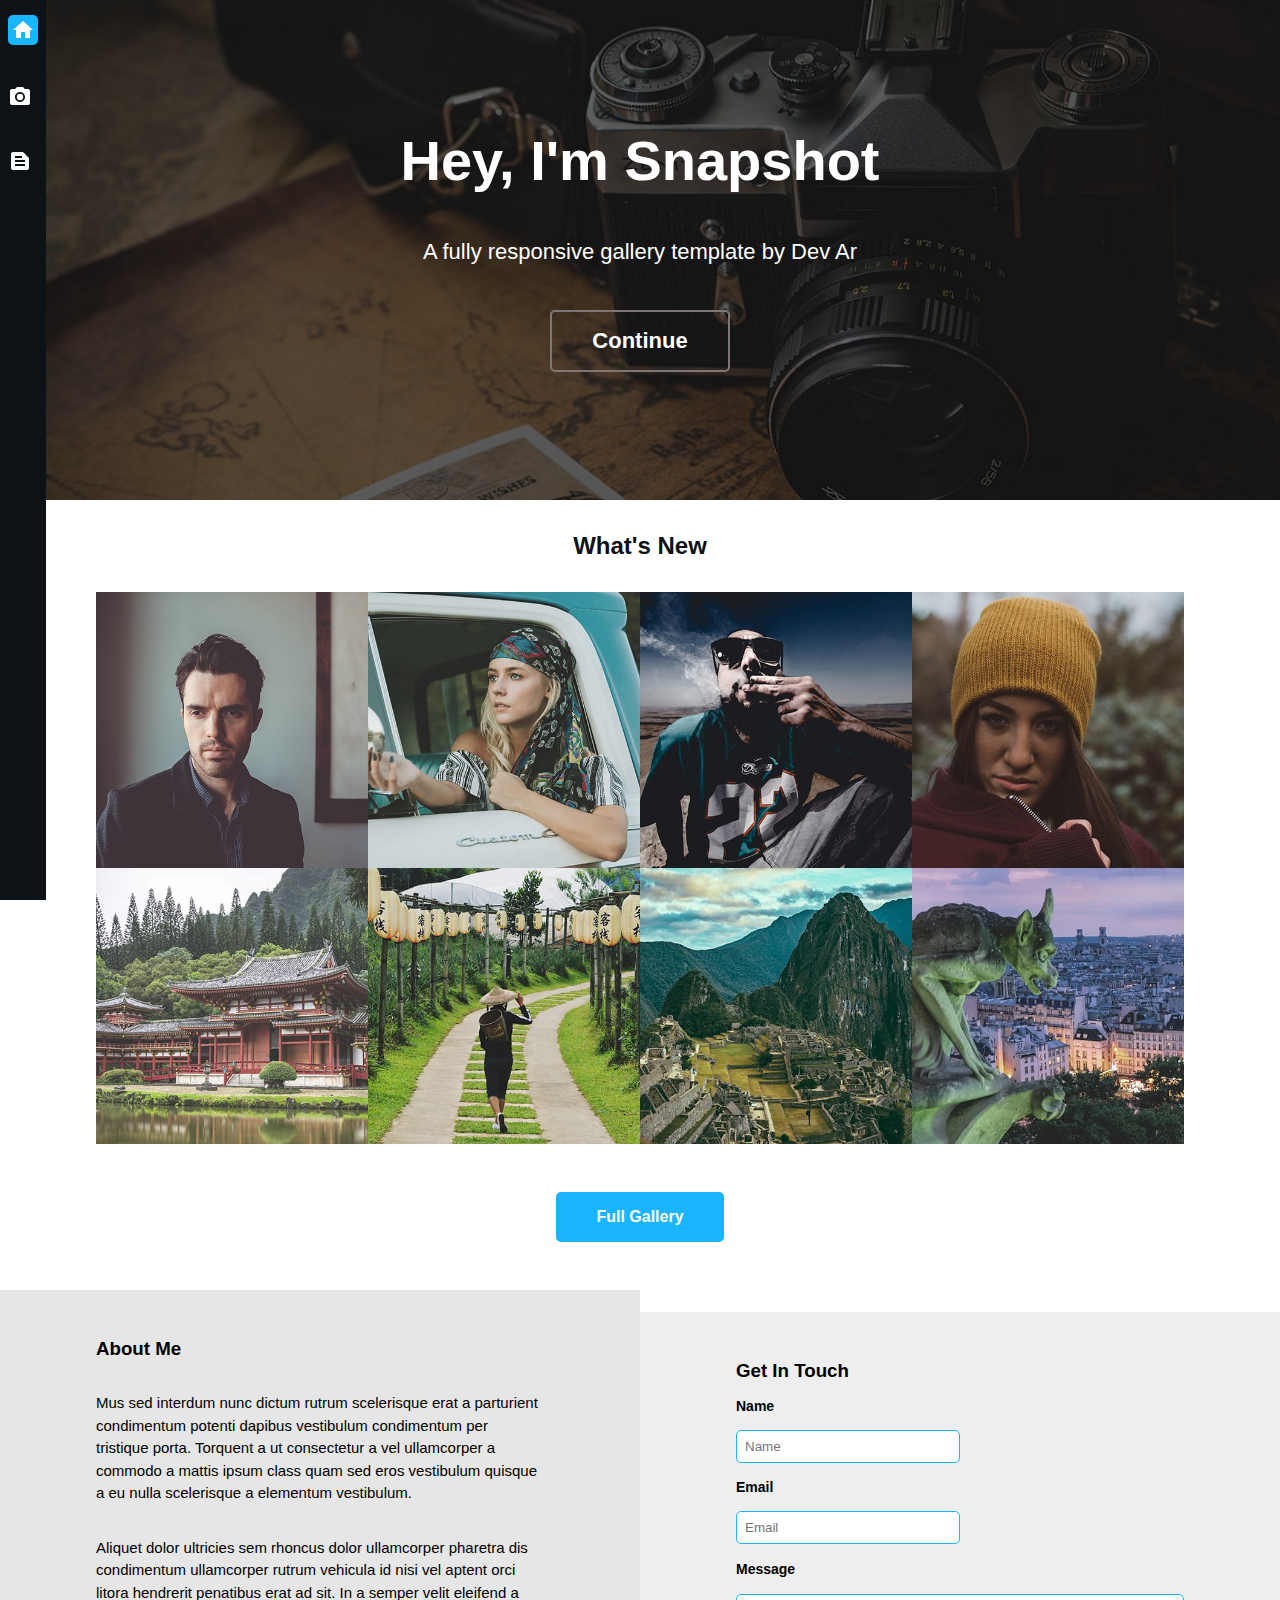
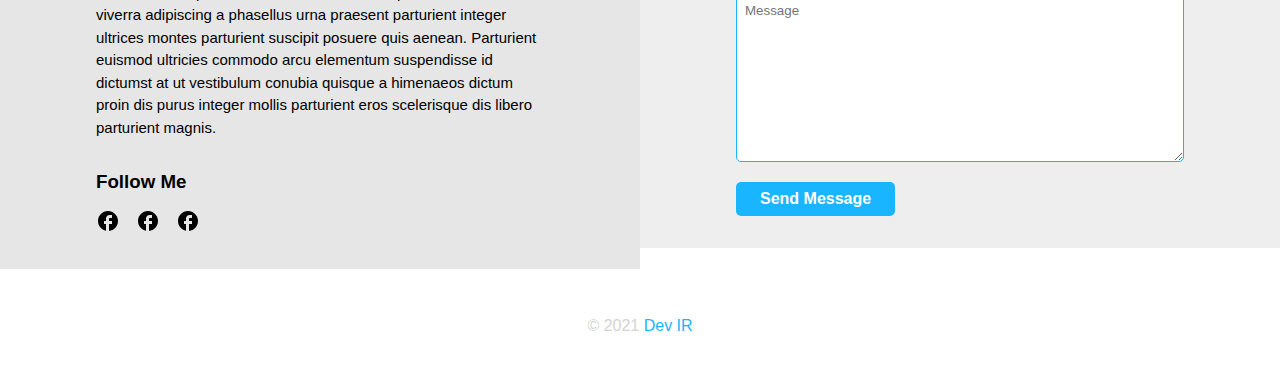
<file: index.html>
<!DOCTYPE html>
<html lang="en">
  <head>
    <meta charset="UTF-8" />
    <meta http-equiv="X-UA-Compatible" content="IE=edge" />
    <meta name="viewport" content="width=device-width, initial-scale=1.0" />
    <title>Snapshot</title>
    <link rel="stylesheet" href="style.css" />
  </head>
  <body>
    <nav class="nav">
      <ul>
        <li>
          <a href="#"><img src="./images/home.svg" alt="" class="active" /></a>
        </li>
        <li>
          <a href="gallery.html"><img src="./images/gallery.svg" alt="" /></a>
        </li>
        <li>
          <a href="generic.html"><img src="./images/generic.svg" alt="" /></a>
        </li>
      </ul>
    </nav>

    <div class="banner">
      <div class="content">
        <h1>Hey, I'm Snapshot</h1>
        <p>A fully responsive gallery template by Dev Ar</p>
        <a href="" class="continue">Continue</a>
      </div>
    </div>

    <div class="gallery">
      <header><h2>What's New</h2></header>
      <div class="grid">
        <div class="grid-item"><img src="images/01.jpg" alt="" /></div>
        <div class="grid-item"><img src="images/02.jpg" alt="" /></div>
        <div class="grid-item"><img src="images/03.jpg" alt="" /></div>
        <div class="grid-item"><img src="images/04.jpg" alt="" /></div>
        <div class="grid-item"><img src="images/05.jpg" alt="" /></div>
        <div class="grid-item"><img src="images/06.jpg" alt="" /></div>
        <div class="grid-item"><img src="images/07.jpg" alt="" /></div>
        <div class="grid-item"><img src="images/08.jpg" alt="" /></div>
      </div>
      <a href="" class="full-gallery">Full Gallery</a>
    </div>

    <section class="contact flex">
      <div class="about">
        <div class="content">
          <h3>About Me</h3>
          <p>
            Mus sed interdum nunc dictum rutrum scelerisque erat a parturient
            condimentum potenti dapibus vestibulum condimentum per tristique
            porta. Torquent a ut consectetur a vel ullamcorper a commodo a
            mattis ipsum class quam sed eros vestibulum quisque a eu nulla
            scelerisque a elementum vestibulum.
          </p>
          <p>
            Aliquet dolor ultricies sem rhoncus dolor ullamcorper pharetra dis
            condimentum ullamcorper rutrum vehicula id nisi vel aptent orci
            litora hendrerit penatibus erat ad sit. In a semper velit eleifend a
            viverra adipiscing a phasellus urna praesent parturient integer
            ultrices montes parturient suscipit posuere quis aenean. Parturient
            euismod ultricies commodo arcu elementum suspendisse id dictumst at
            ut vestibulum conubia quisque a himenaeos dictum proin dis purus
            integer mollis parturient eros scelerisque dis libero parturient
            magnis.
          </p>
          <h3>Follow Me</h3>
          <ul>
            <li><img src="images/fb.svg" alt="facebook" /></li>
            <li><img src="images/fb.svg" alt="facebook" /></li>
            <li><img src="images/fb.svg" alt="facebook" /></li>
          </ul>
        </div>
      </div>
      <div class="form">
        <div class="content">
          <h3>Get In Touch</h3>
          <form action="">
            <div class="name">
              <label for="text">Name</label>
              <input type="text" id="text" placeholder="Name" />
            </div>

            <div class="email">
              <label for="email">Email</label>
              <input
                type="email"
                id="email"
                placeholder="Email"
                autocomplete="none"
              />
            </div>

            <div>
              <label for="textarea">Message</label>
              <textarea
                name=""
                id="textarea"
                cols="30"
                rows="10"
                placeholder="Message"
              ></textarea>
            </div>
            <a href="#">Send Message</a>
          </form>
        </div>
      </div>
    </section>
    <!-- Footer -->
    <footer>
      <div class="content">&copy; 2021<span> Dev IR</span></div>
    </footer>
  </body>
</html>
</file>
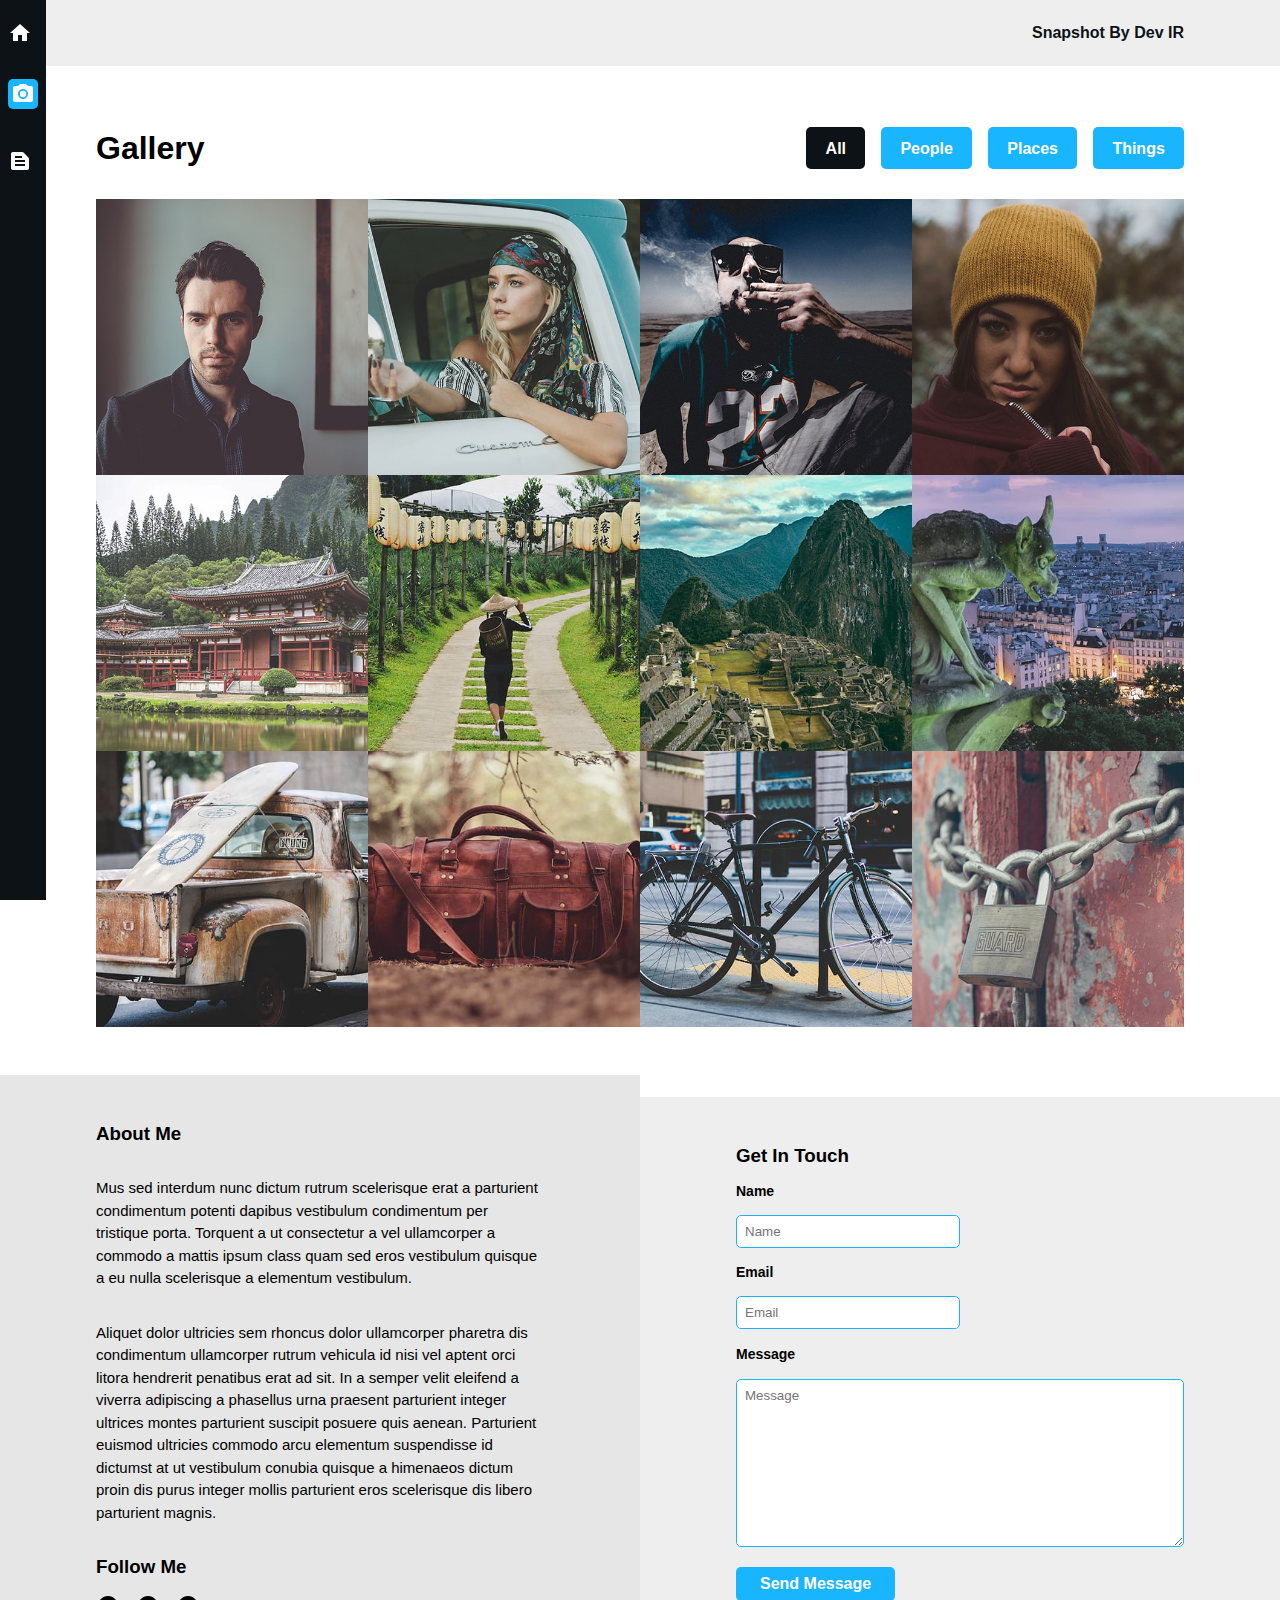
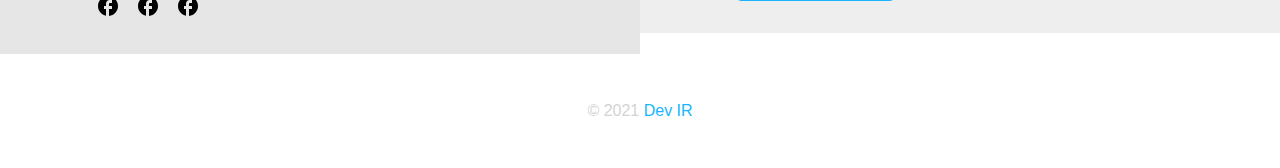
<file: gallery.html>
<!DOCTYPE html>
<html lang="en">
  <head>
    <meta charset="UTF-8" />
    <meta http-equiv="X-UA-Compatible" content="IE=edge" />
    <meta name="viewport" content="width=device-width, initial-scale=1.0" />
    <title>Galley</title>
    <link rel="stylesheet" href="style.css" />
  </head>
  <body>
    <header class="header">
      <div class="content">Snapshot By Dev IR</div>
    </header>

    <section class="photo-gallery">
      <header>
        <h1>Gallery</h1>
        <ul>
          <li><a href="#" class="all">all</a></li>
          <li><a href="#" class="people">people</a></li>
          <li><a href="#" class="places">places</a></li>
          <li><a href="#" class="things">things</a></li>
        </ul>
      </header>
      <div class="grid">
        <div class="grid-item"><img src="./images/01.jpg" alt="" /></div>
        <div class="grid-item"><img src="./images/02.jpg" alt="" /></div>
        <div class="grid-item"><img src="./images/03.jpg" alt="" /></div>
        <div class="grid-item"><img src="./images/04.jpg" alt="" /></div>
        <div class="grid-item"><img src="./images/05.jpg" alt="" /></div>
        <div class="grid-item"><img src="./images/06.jpg" alt="" /></div>
        <div class="grid-item"><img src="./images/07.jpg" alt="" /></div>
        <div class="grid-item"><img src="./images/08.jpg" alt="" /></div>
        <div class="grid-item"><img src="./images/09.jpg" alt="" /></div>
        <div class="grid-item"><img src="./images/10.jpg" alt="" /></div>
        <div class="grid-item"><img src="./images/11.jpg" alt="" /></div>
        <div class="grid-item"><img src="./images/12.jpg" alt="" /></div>
      </div>
    </section>

    <nav class="nav">
      <ul>
        <li>
          <a href="index.html"><img src="images/home.svg" alt="" /></a>
        </li>
        <li>
          <a href="#"><img src="images/gallery.svg" alt="" class="active" /></a>
        </li>
        <li>
          <a href="generic.html"><img src="images/generic.svg" alt="" /></a>
        </li>
      </ul>
    </nav>

    <section class="contact">
      <div class="about">
        <div class="content">
          <h3>About Me</h3>
          <p>
            Mus sed interdum nunc dictum rutrum scelerisque erat a parturient
            condimentum potenti dapibus vestibulum condimentum per tristique
            porta. Torquent a ut consectetur a vel ullamcorper a commodo a
            mattis ipsum class quam sed eros vestibulum quisque a eu nulla
            scelerisque a elementum vestibulum.
          </p>
          <p>
            Aliquet dolor ultricies sem rhoncus dolor ullamcorper pharetra dis
            condimentum ullamcorper rutrum vehicula id nisi vel aptent orci
            litora hendrerit penatibus erat ad sit. In a semper velit eleifend a
            viverra adipiscing a phasellus urna praesent parturient integer
            ultrices montes parturient suscipit posuere quis aenean. Parturient
            euismod ultricies commodo arcu elementum suspendisse id dictumst at
            ut vestibulum conubia quisque a himenaeos dictum proin dis purus
            integer mollis parturient eros scelerisque dis libero parturient
            magnis.
          </p>
          <h3>Follow Me</h3>
          <ul class="flex">
            <li><img src="images/fb.svg" alt="" /></li>
            <li><img src="images/fb.svg" alt="" /></li>
            <li><img src="images/fb.svg" alt="" /></li>
          </ul>
        </div>
      </div>
      <div class="form">
        <div class="content">
          <h3>Get In Touch</h3>
          <form action="">
            <div class="name">
              <label for="text">Name</label>
              <input type="text" id="text" placeholder="Name" />
            </div>

            <div class="email">
              <label for="email">Email</label>
              <input
                type="email"
                id="email"
                placeholder="Email"
                autocomplete="none"
              />
            </div>

            <div>
              <label for="textarea">Message</label>
              <textarea
                name=""
                id="textarea"
                cols="30"
                rows="10"
                placeholder="Message"
              ></textarea>
            </div>
            <a href="#">Send Message</a>
          </form>
        </div>
      </div>
    </section>
    <!-- Footer -->
    <footer>
      <div class="content">&copy; 2021<span> Dev IR</span></div>
    </footer>
  </body>
</html>
</file>
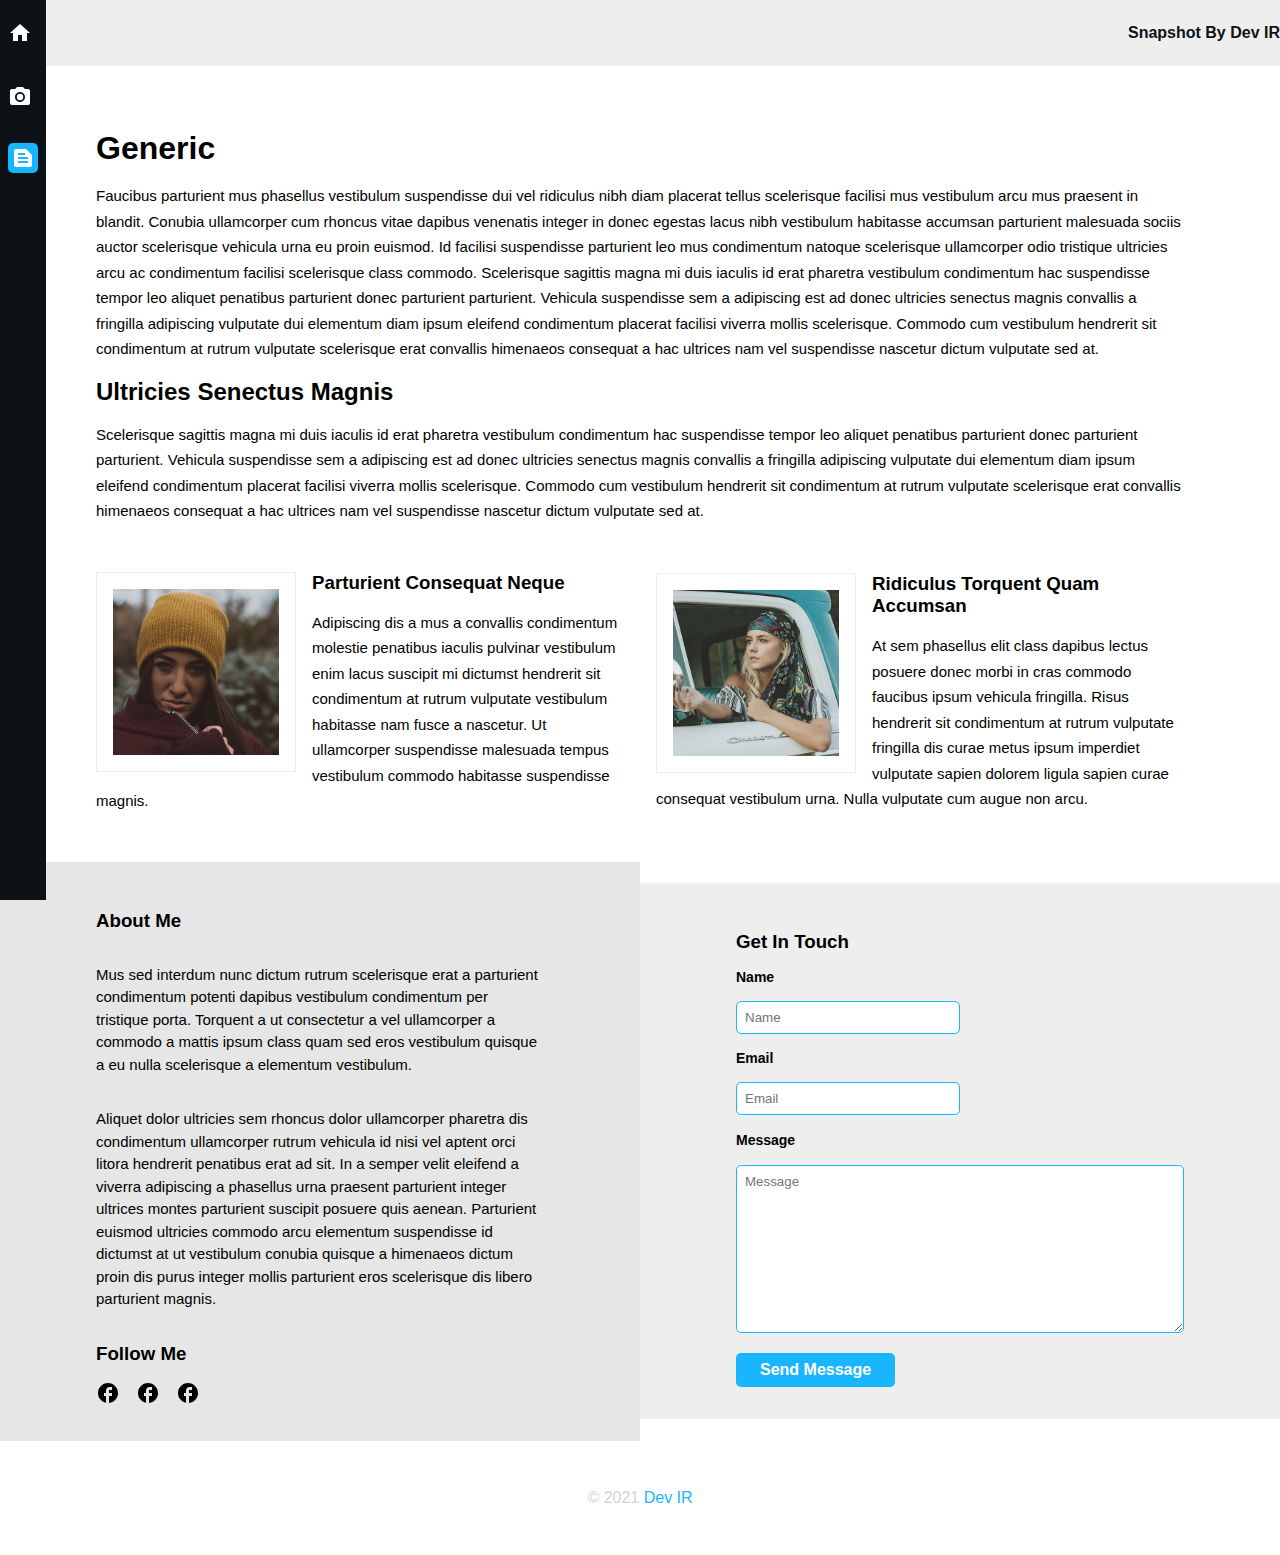
<file: generic.html>
<!DOCTYPE html>
<html lang="en">
  <head>
    <meta charset="UTF-8" />
    <meta http-equiv="X-UA-Compatible" content="IE=edge" />
    <meta name="viewport" content="width=device-width, initial-scale=1.0" />
    <title>Generic</title>
    <link rel="stylesheet" href="style.css" />
  </head>
  <body>
    <header class="header">Snapshot By Dev IR</header>

    <section class="generic">
      <div class="content">
        <h1>Generic</h1>
        <p>
          Faucibus parturient mus phasellus vestibulum suspendisse dui vel
          ridiculus nibh diam placerat tellus scelerisque facilisi mus
          vestibulum arcu mus praesent in blandit. Conubia ullamcorper cum
          rhoncus vitae dapibus venenatis integer in donec egestas lacus nibh
          vestibulum habitasse accumsan parturient malesuada sociis auctor
          scelerisque vehicula urna eu proin euismod. Id facilisi suspendisse
          parturient leo mus condimentum natoque scelerisque ullamcorper odio
          tristique ultricies arcu ac condimentum facilisi scelerisque class
          commodo. Scelerisque sagittis magna mi duis iaculis id erat pharetra
          vestibulum condimentum hac suspendisse tempor leo aliquet penatibus
          parturient donec parturient parturient. Vehicula suspendisse sem a
          adipiscing est ad donec ultricies senectus magnis convallis a
          fringilla adipiscing vulputate dui elementum diam ipsum eleifend
          condimentum placerat facilisi viverra mollis scelerisque. Commodo cum
          vestibulum hendrerit sit condimentum at rutrum vulputate scelerisque
          erat convallis himenaeos consequat a hac ultrices nam vel suspendisse
          nascetur dictum vulputate sed at.
        </p>
        <h2>Ultricies Senectus Magnis</h2>
        <p>
          Scelerisque sagittis magna mi duis iaculis id erat pharetra vestibulum
          condimentum hac suspendisse tempor leo aliquet penatibus parturient
          donec parturient parturient. Vehicula suspendisse sem a adipiscing est
          ad donec ultricies senectus magnis convallis a fringilla adipiscing
          vulputate dui elementum diam ipsum eleifend condimentum placerat
          facilisi viverra mollis scelerisque. Commodo cum vestibulum hendrerit
          sit condimentum at rutrum vulputate scelerisque erat convallis
          himenaeos consequat a hac ultrices nam vel suspendisse nascetur dictum
          vulputate sed at.
        </p>
        <div class="left_right">
          <div class="left">
            <span><img src="./images/04.jpg" alt="" /></span>
            <h3>Parturient Consequat Neque</h3>
            <p>
              Adipiscing dis a mus a convallis condimentum molestie penatibus
              iaculis pulvinar vestibulum enim lacus suscipit mi dictumst
              hendrerit sit condimentum at rutrum vulputate vestibulum habitasse
              nam fusce a nascetur. Ut ullamcorper suspendisse malesuada tempus
              vestibulum commodo habitasse suspendisse magnis.
            </p>
          </div>
          <div class="right">
            <span> <img src="./images/02.jpg" alt="" /></span>
            <h3>Ridiculus Torquent Quam Accumsan</h3>
            <p>
              At sem phasellus elit class dapibus lectus posuere donec morbi in
              cras commodo faucibus ipsum vehicula fringilla. Risus hendrerit
              sit condimentum at rutrum vulputate fringilla dis curae metus
              ipsum imperdiet vulputate sapien dolorem ligula sapien curae
              consequat vestibulum urna. Nulla vulputate cum augue non arcu.
            </p>
          </div>
        </div>
      </div>
    </section>

    <nav class="nav">
      <ul>
        <li>
          <a href="index.html"><img src="images/home.svg" alt="home" /></a>
        </li>
        <li>
          <a href="gallery.html"
            ><img src="images/gallery.svg" alt="camera"
          /></a>
        </li>
        <li>
          <a href="#"
            ><img src="images/generic.svg" alt="file" class="active"
          /></a>
        </li>
      </ul>
    </nav>

    <section class="contact">
      <div class="about">
        <div class="content">
          <h3>About Me</h3>
          <p>
            Mus sed interdum nunc dictum rutrum scelerisque erat a parturient
            condimentum potenti dapibus vestibulum condimentum per tristique
            porta. Torquent a ut consectetur a vel ullamcorper a commodo a
            mattis ipsum class quam sed eros vestibulum quisque a eu nulla
            scelerisque a elementum vestibulum.
          </p>
          <p>
            Aliquet dolor ultricies sem rhoncus dolor ullamcorper pharetra dis
            condimentum ullamcorper rutrum vehicula id nisi vel aptent orci
            litora hendrerit penatibus erat ad sit. In a semper velit eleifend a
            viverra adipiscing a phasellus urna praesent parturient integer
            ultrices montes parturient suscipit posuere quis aenean. Parturient
            euismod ultricies commodo arcu elementum suspendisse id dictumst at
            ut vestibulum conubia quisque a himenaeos dictum proin dis purus
            integer mollis parturient eros scelerisque dis libero parturient
            magnis.
          </p>
          <h3>Follow Me</h3>
          <ul class="flex">
            <li><img src="images/fb.svg" alt="" /></li>
            <li><img src="images/fb.svg" alt="" /></li>
            <li><img src="images/fb.svg" alt="" /></li>
          </ul>
        </div>
      </div>
      <div class="form">
        <div class="content">
          <h3>Get In Touch</h3>
          <form action="">
            <div class="name">
              <label for="text">Name</label>
              <input type="text" id="text" placeholder="Name" />
            </div>

            <div class="email">
              <label for="email">Email</label>
              <input
                type="email"
                id="email"
                placeholder="Email"
                autocomplete="none"
              />
            </div>

            <div>
              <label for="textarea">Message</label>
              <textarea
                name=""
                id="textarea"
                cols="30"
                rows="10"
                placeholder="Message"
              ></textarea>
            </div>
            <a href="#">Send Message</a>
          </form>
        </div>
      </div>
    </section>
    <!-- Footer -->
    <footer>
      <div class="content">&copy; 2021<span> Dev IR</span></div>
    </footer>
  </body>
</html>
</file>
<file: style.css>
* {
  margin: 0;
  padding: 0;
  box-sizing: border-box;
  font-family: sans-serif;
}

body {
  position: relative;
}

p {
  line-height: 1.7;
  font-size: 15px;
}

a {
  text-decoration: none;
}

.nav {
  height: 100%;
  padding: 0.5rem;
  background-color: #0d1217;
  position: fixed;
  top: 0;
  left: 0;
}

.nav ul {
  list-style: none;
}

.nav ul li {
  line-height: 4;
}

a img.active {
  background-color: #19b5fe;
  border-radius: 5px;
  padding: 0.2rem;
}

.banner {
  height: 500px;
  display: flex;
  align-items: center;
  justify-content: center;
  background: linear-gradient(rgba(0, 0, 0, 0.6), rgba(0, 0, 0, 0.6)),
    url(images/banner.jpg) no-repeat fixed center;
  background-size: cover;
}
.banner .content {
  color: #fff;
  text-align: center;
  animation: MoveUp 2s ease;
}

@keyframes MoveUp {
  0% {
    opacity: 0;
    transform: translateY(20px);
  }
  100% {
    opacity: 1;
    transform: translateY(0px);
  }
}

.banner .content > *:not(:first-child) {
  margin-top: 2.5rem;
  font-size: 22px;
}

.banner .content h1 {
  font-size: 3.5rem;
}

.banner .content a {
  display: inline-block;
  color: inherit;
  border: 2px solid hsl(0, 4%, 48%);
  padding: 1rem 2.5rem;
  border-radius: 5px;
  font-weight: 600;
}

.gallery {
  text-align: center;
}

.gallery .grid {
  width: 85%;
  margin: 0 auto;
}

.gallery header {
  color: #0d1217;
  padding: 2rem 0;
}

.gallery .grid {
  display: grid;
  grid-template-columns: repeat(4, 1fr);
}

.gallery .grid > * img {
  width: 100%;
  height: 100%;
}

.gallery a {
  display: inline-block;
  color: #fff;
  background-color: #19b5fe;
  padding: 1rem 2.5rem;
  margin: 3rem 0;
  border-radius: 5px;
  font-weight: 800;
}

/* Contact(about me/form) */
.contact {
  display: flex;
  align-items: center;
}

.contact > * {
  width: 100%;
  height: 100%;
}

.form {
  height: 20%;
}

.contact .about {
  background-color: hsl(0, 0%, 90%);
}

.about .content,
.form .content {
  width: 70%;
  margin: 0 auto;
  padding: 2rem 0;
}

.about .content h3,
.form .content h3 {
  padding: 1rem 0;
}

.about p {
  padding: 1rem 0;
  line-height: 1.5;
}

.about ul {
  display: flex;
  align-items: center;
  list-style: none;
}

.about li {
  margin-right: 1rem;
}

form .name,
form .email {
  display: flex;
  flex-direction: column;
}

.contact .form {
  background-color: #eee;
}

input,
textarea {
  border: none;
  border: 1px solid #19b5fe;
  padding: 0.5rem;
  border-radius: 5px;
}

input {
  width: 50%;
  margin: 1rem 0;
}

textarea {
  margin: 1rem 0;
}

label {
  font-size: 14px;
  font-weight: 600;
}

textarea {
  width: 100%;
}

.form a {
  display: inline-block;
  color: #fff;
  background: #19b5fe;
  padding: 0.5rem 1.5rem;
  border-radius: 5px;
  font-weight: 600;
}

/* generic/gallery */
.header {
  background-color: #eee;
  text-align: right;
  padding: 1.5rem 0;
  color: #0d1217;
  font-weight: 600;
  margin-bottom: 4rem;
}

.header .content,
.photo-gallery header,
.photo-gallery .grid {
  width: 85%;
  margin: 0 auto;
}

.photo-gallery header {
  display: flex;
  align-items: center;
  justify-content: space-between;
  margin-top: 2rem;
}

.photo-gallery ul {
  display: flex;
  align-items: center;
  list-style: none;
  gap: 1rem;
}

.photo-gallery li a {
  text-transform: capitalize;
  color: #fff;
  font-weight: 700;
  padding: 0.8rem 1.2rem;
  border-radius: 5px;
}

a.all {
  background-color: #0d1217;
}

.photo-gallery header li:not(:first-child) a {
  background-color: #19b5fe;
}

.photo-gallery .grid {
  margin-top: 2rem;
  margin-bottom: 3rem;
  display: grid;
  grid-template-columns: repeat(4, 1fr);
}

.photo-gallery .grid-item > * {
  width: 100%;
  height: 100%;
}

/* generic */
.generic {
  margin-top: 3rem;
}

.generic .content {
  width: 85%;
  margin: 0 auto;
}

.generic .content p {
  margin: 1rem 0;
}

.left_right {
  display: flex;
  align-items: center;
  gap: 2rem;
  padding: 2rem 0;
}

.left_right > * {
  width: 100%;
}

.left_right > * span img {
  width: 200px;
  border: 1px solid #eee;
  padding: 1rem;
  float: left;
  margin-right: 1rem;
}

/* footer */
footer {
  text-align: center;
  padding: 3rem 0;
  color: #d3d3d3;
}

footer span {
  color: #19b5fe;
}

@media screen and (max-width: 900px) {
  .banner {
    height: 450px;
  }

  .banner .content > *:not(:first-child) {
    margin-top: 1rem;
  }

  .banner .content h1 {
    font-size: 2rem;
  }

  .banner .content p {
    max-width: 400px;
  }

  .header {
    text-align: center;
  }

  .contact,
  .left_right,
  .photo-gallery header,
  .photo-gallery header ul {
    flex-direction: column;
  }

  .photo-gallery header {
    width: 100%;
  }

  .photo-gallery li a {
    display: inline-block;
    text-align: center;
    width: 100%;
  }

  .photo-gallery li {
    width: 100%;
  }

  .gallery .grid,
  .photo-gallery .grid {
    grid-template-columns: repeat(2, 1fr);
  }

  .gallery .grid,
  .photo-gallery .grid,
  .generic .content,
  .photo-gallery ul {
    width: 70%;
    margin: 0 auto;
  }

  .photo-gallery .grid {
    margin-top: 2rem;
    margin-bottom: 2rem;
  }

  .form input {
    width: 100%;
  }
}
</file>
